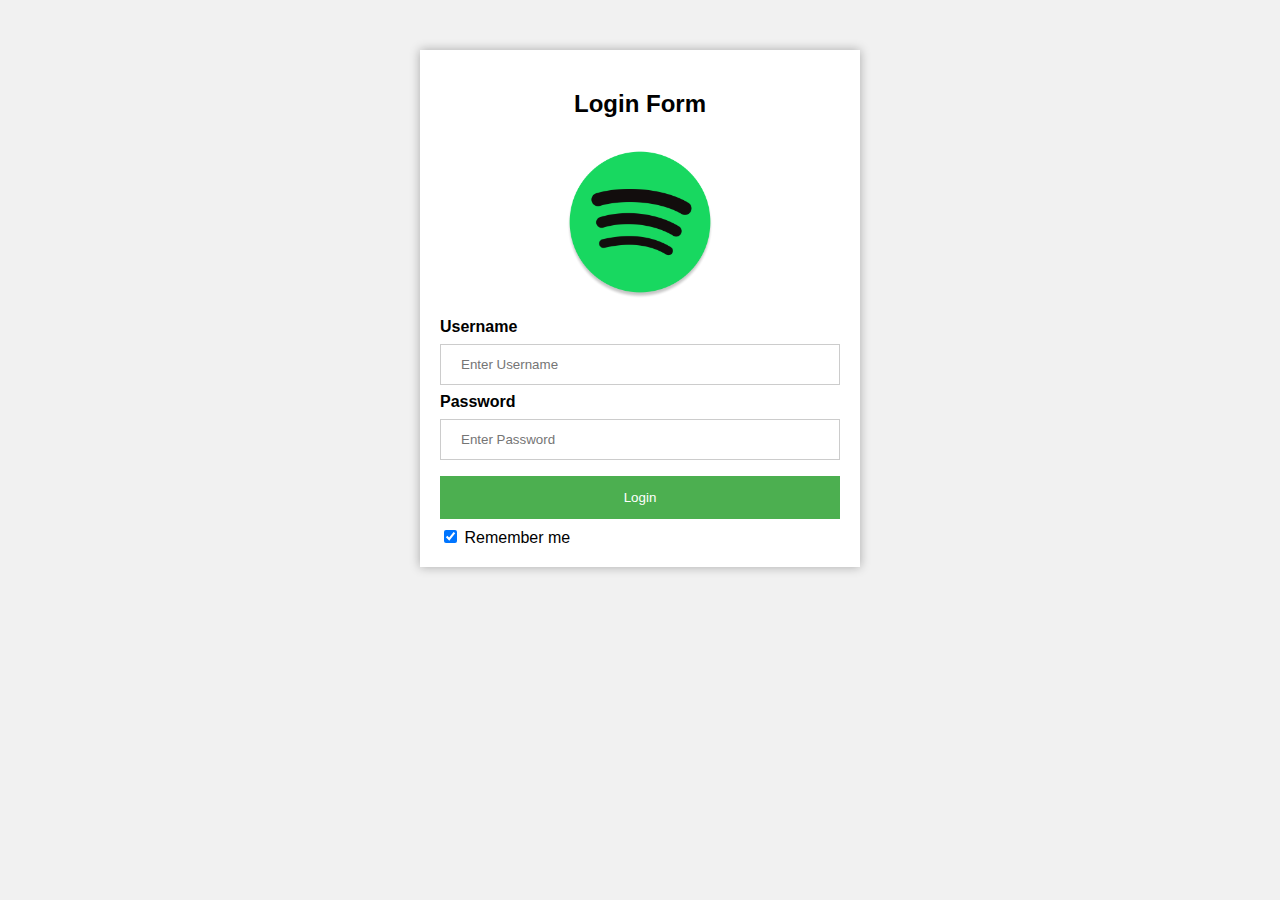
<file: login.html>
<!DOCTYPE html>
<html>
<head>
	<title>Login Form</title>
	<meta charset="UTF-8">
	<meta name="viewport" content="width=device-width, initial-scale=1.0">
	<style>
		body {
			font-family: Arial, sans-serif;
			background-color: #f1f1f1;
		}

		.container {
			background-color: #fff;
			padding: 20px;
			max-width: 400px;
			margin: 0 auto;
			margin-top: 50px;
			box-shadow: 0 0 10px rgba(0, 0, 0, 0.3);
		}

		h2 {
			text-align: center;
			margin-bottom: 20px;
		}

		input[type=text], input[type=password] {
			width: 100%;
			padding: 12px 20px;
			margin: 8px 0;
			display: inline-block;
			border: 1px solid #ccc;
			box-sizing: border-box;
		}

		button {
			background-color: #4CAF50;
			color: white;
			padding: 14px 20px;
			margin: 8px 0;
			border: none;
			cursor: pointer;
			width: 100%;
		}

		button:hover {
			opacity: 0.8;
		}

		.cancelbtn {
			background-color: #f44336;
		}

		.imgcontainer {
			text-align: center;
			margin: 24px 0 12px 0;
		}

		img.avatar {
			width: 40%;
			border-radius: 50%;
		}

		.container form {
			border: none;
		}

		span.psw {
			float: right;
			padding-top: 16px;
		}
	</style>
</head>
<body>

<div class="container">
	<h2>Login Form</h2>

	<form action="/login" method="post">
		<div class="imgcontainer">
			<img src="Images/spotify-download-logo-30.png" alt="Avatar" class="avatar">
		</div>

		<label for="username"><b>Username</b></label>
		<input type="text" placeholder="Enter Username" name="username" required>

		<label for="password"><b>Password</b></label>
		<input type="password" placeholder="Enter Password" name="password" required>

		<button type="submit">Login</button>
		<label>
			<input type="checkbox" checked="checked" name="remember"> Remember me
		</label>
	</form>
</div>

</body>
</html>
</file>
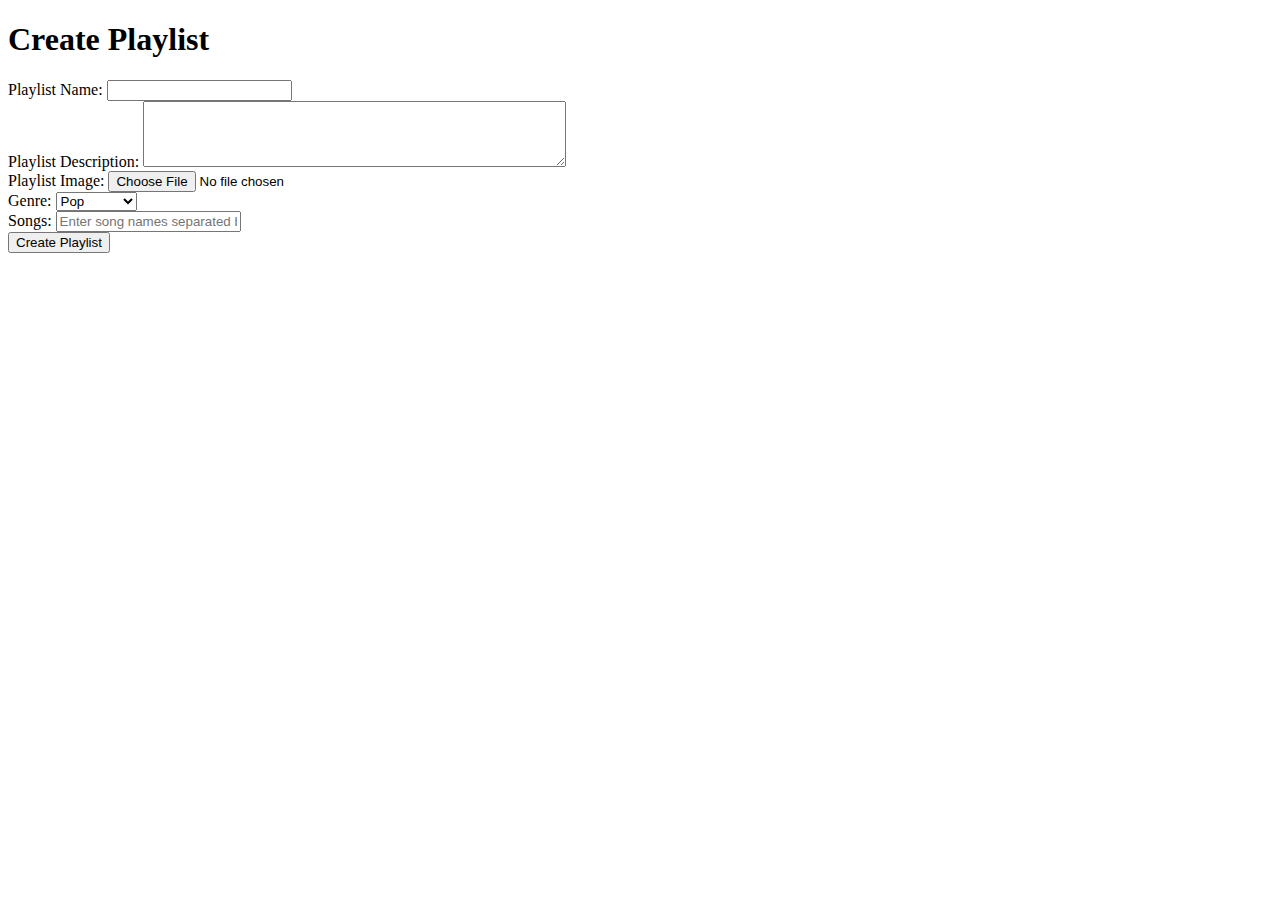
<file: playlist.html>
<!DOCTYPE html>
<html>
  <head>
    <title>Create Playlist - Spotify</title>

  </head>
  <body>

    <a href="playlist.css"></a>
    <h1>Create Playlist</h1>
    <form>
      <label for="playlist-name">Playlist Name:</label>
      <input type="text" id="playlist-name" name="playlist-name" required>
      <br>
      <label for="playlist-description">Playlist Description:</label>
      <textarea id="playlist-description" name="playlist-description" rows="4" cols="50"></textarea>
      <br>
      <label for="playlist-image">Playlist Image:</label>
      <input type="file" id="playlist-image" name="playlist-image">
      <br>
      <label for="playlist-genre">Genre:</label>
      <select id="playlist-genre" name="playlist-genre">
        <option value="pop">Pop</option>
        <option value="rock">Rock</option>
        <option value="hip-hop">Hip Hop</option>
        <option value="electronic">Electronic</option>
        <option value="classical">Classical</option>
      </select>
      <br>
      <label for="playlist-songs">Songs:</label>
      <input type="text" id="playlist-songs" name="playlist-songs" placeholder="Enter song names separated by commas">
      <br>
      <button type="submit">Create Playlist</button>
    </form>
    
  </body>
</html>
</file>
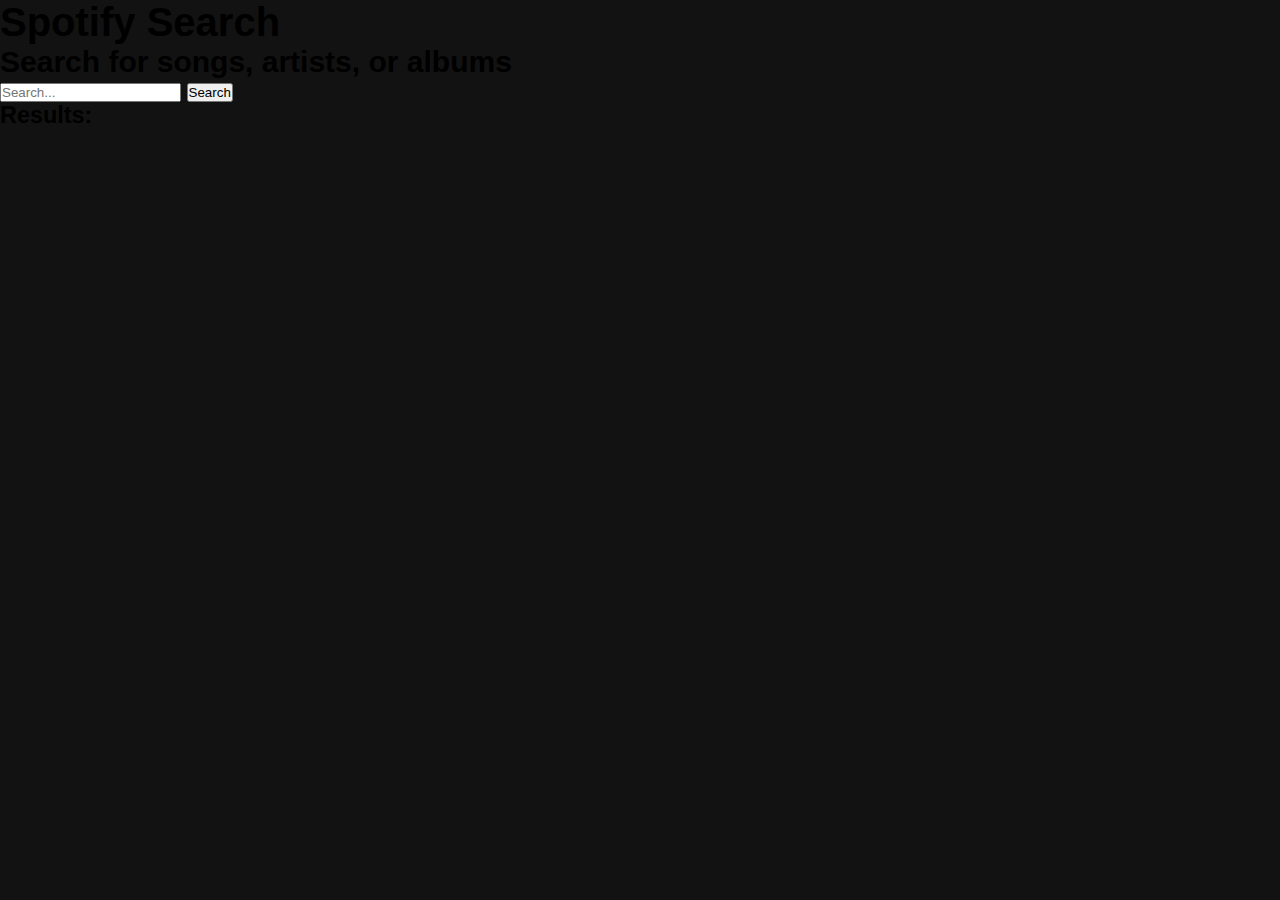
<file: search.html>
<!DOCTYPE html>
<html>
  <head>
    <title>Spotify Search</title>
    <link rel="stylesheet" href="style.css">
  </head>
  <body>
    <header>
      <h1>Spotify Search</h1>
     
    </header>
    <main>
      <h2>Search for songs, artists, or albums</h2>
      <form>
        <input type="text" placeholder="Search...">
        <button type="submit">Search</button>
      </form>
      <h3>Results:</h3>
     
  </body>
</html>
</file>
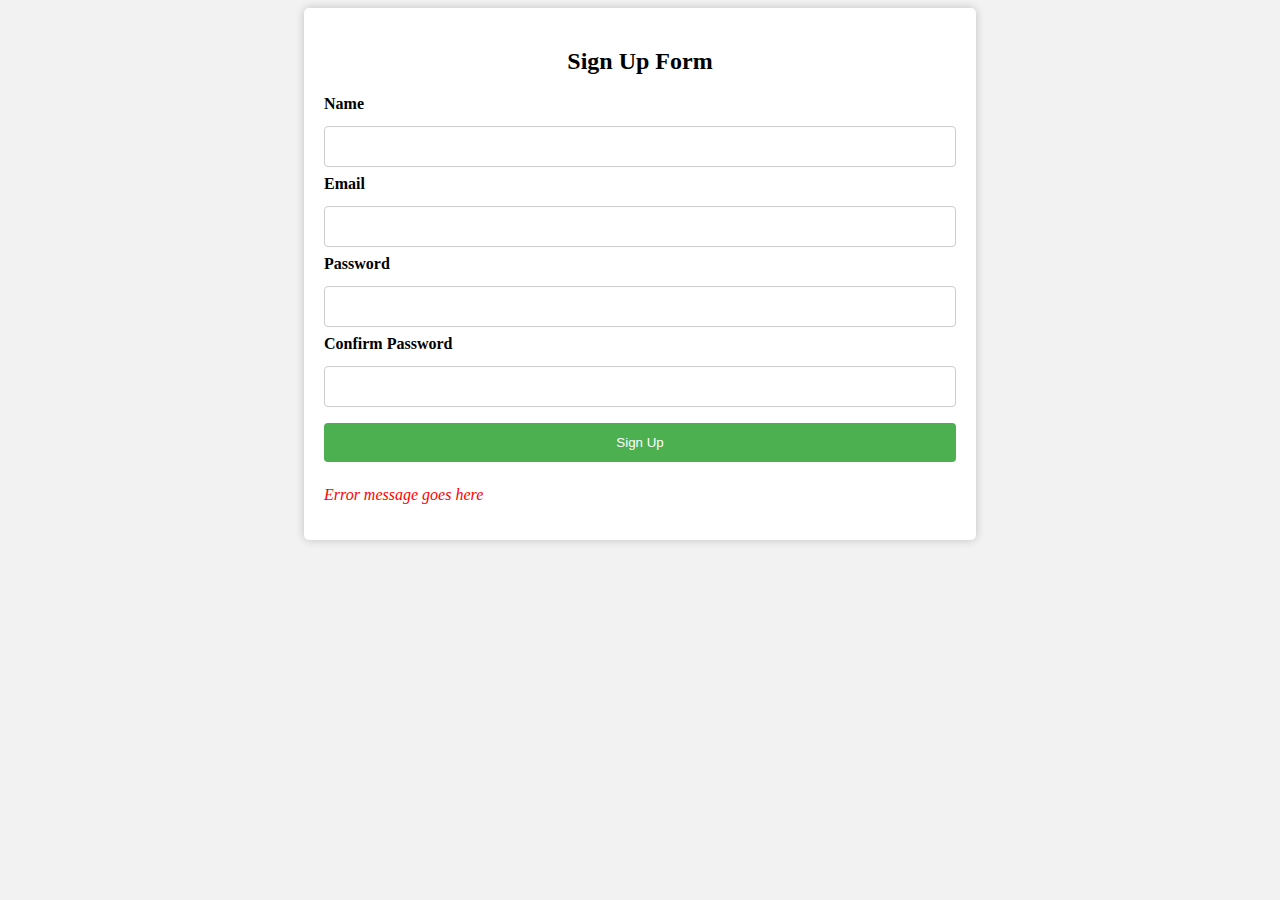
<file: sign.html>
<!DOCTYPE html>
<html>
<head>
	<title>Sign Up Form</title>
	<style>
		body {
			background-color: #f2f2f2;
		}
		form {
			width: 50%;
			margin: 0 auto;
			background-color: #fff;
			padding: 20px;
			border-radius: 5px;
			box-shadow: 0px 0px 10px 0px rgba(0,0,0,0.2);
		}
		input[type=text], input[type=email], input[type=password] {
			width: 100%;
			padding: 12px 20px;
			margin: 8px 0;
			display: inline-block;
			border: 1px solid #ccc;
			border-radius: 4px;
			box-sizing: border-box;
		}
		button[type=submit] {
			background-color: #4CAF50;
			color: white;
			padding: 12px 20px;
			margin: 8px 0;
			border: none;
			border-radius: 4px;
			cursor: pointer;
			width: 100%;
		}
		button[type=submit]:hover {
			background-color: #45a049;
		}
		h2 {
			text-align: center;
		}
		label {
			display: block;
			font-weight: bold;
			margin-bottom: 5px;
		}
		.error {
			color: red;
			font-style: italic;
		}
	</style>
</head>
<body>
	<form action="#" method="post">
		<h2>Sign Up Form</h2>
		<label for="name">Name</label>
		<input type="text" id="name" name="name" required>
		<label for="email">Email</label>
		<input type="email" id="email" name="email" required>
		<label for="password">Password</label>
		<input type="password" id="password" name="password" required>
		<label for="confirm_password">Confirm Password</label>
		<input type="password" id="confirm_password" name="confirm_password" required>
		<button type="submit">Sign Up</button>
		<p class="error">Error message goes here</p>
	</form>
</body>
</html>
</file>
<file: style.css>
*{
    padding: 0;
    margin: 0;
}

body{
    background-color: #121212;
    font-family: 'Montserrat', sans-serif;
    font-size: 20px;
}

.sidebar{
    position: fixed;
    left: 0;
    top: 0;
    bottom: 0;
    width: 196px;
    background-color: #000000;
    padding: 24px;
}

.sidebar .logo img{
    width: 130px;
}

.sidebar .navigation ul{
    list-style: none;
    margin-top: 20px;
}


.sidebar .navigation ul li{
    padding: 10px 0;
}

.sidebar .navigation ul li a{
    color: #b3b3b3;
    text-decoration: none;
    font-weight: bold;
    font-size: 13px;
}

.sidebar .navigation ul li a:hover,
.sidebar .navigation ul li a:active,
.sidebar .navigation ul li a:focus{

    color: #ffffff;
}

.sidebar .navigation ul li a span{
  
    padding-left: 10px;
}

.sidebar .policies {
    position: absolute;
    bottom: 90px;
}

.sidebar .policies ul{
    list-style: none;
}

.sidebar .policies ul li{
    padding-bottom: 5px;
}

.sidebar .policies ul li a{
    text-decoration: none;
    font-weight: 500;
    color: #b3b3b3;
    font-size: 12px;
}

.sidebar .policies ul li a:hover,
.sidebar .policies ul li a:active,
.sidebar .policies ul li a:focus{
    text-decoration: underline;
}


.main-container{
    margin-left: 245px;
    margin-bottom: 100px;
}

.topbar{
    display: flex;
    justify-content: space-between;
    background-color: #101010;
    padding: 14px 30px;
}

.topbar .prev-next-buttons button{
     color: #7a7a7a;
     height: 34px;
     width: 34px;
     border-radius: 100%;
     cursor: not-allowed;
     font-size: 18px;
     border: 0;
     background-color: #090909;
     margin-right: 10px;
}

.topbar .navbar{
    display: flex;
    align-items: center;
}

.topbar .navbar ul{
    list-style: none;
}

.topbar .navbar ul li{
    display: inline-block;
    margin: 0 8px;
    width: 70px;
}

.topbar .navbar ul li a{
    color: #b3b3b3;
    text-decoration: none;
    font-weight: bold;
    font-size: 14px;
    letter-spacing: 1px;
}

.topbar .navbar ul li a:hover,
.topbar .navbar ul li a:active,
.topbar .navbar ul li a:focus{
    color: #ffffff;
    font-size: 15px;
}

.topbar .navbar ul li.divider{
    color: #ffffff;
    font-size: 26px;
    margin: 0px 20px;
    width: auto; 
}

.topbar .navbar button{
    background-color: #ffffff;
    color: #000000;
    font-size: 16px;
    font-weight: bold;
    padding: 14px 30px;
    border: 0px;
    border-radius: 40px;
    cursor: pointer;
    margin-left: 20px;
}

.topbar .navbar button:hover,
.topbar .navbar button:active,
.topbar .navbar button:focus{
    background-color: #f2f2f2;
}



.main-container .spotify-playlist{
    padding: 20px 40px;
}

.main-container .spotify-playlist h2{
    color: #ffffff;
    font-size: 22px;
    margin-bottom: 20px;
}


.main-container .spotify-playlist .list{
    display: flex;
    overflow: hidden;
    gap: 20px;

}

.spotify-playlist .list .item{
    min-width: 140px;
    width: 160px;
    padding: 15px;
    background-color: #181818;
    border-radius: 6px;
    cursor: pointer;
    transition: all ease 0.4s;
}

.spotify-playlist .list .item:hover{
    background-color: #252525;
}

.spotify-playlist .list .item img{
   width: 100%;
   border-radius: 6px;
   margin-bottom: 10px;
}

.spotify-playlist .list .item .play{
    position: relative;
}

.spotify-playlist .list .item .play span{
    position: absolute;
    right: 10px;
    top: -60px;
    padding: 18px;
    background-color: #1db954;
    border-radius: 100%;
    opacity: 0;
    transition: all ease 0.4s;
}

.spotify-playlist .list .item:hover .play span{
    opacity: 1;
    transform: translateY(-20px);
}

.spotify-playlist .list .item h4{
    color: #ffffff;
    font-size: 14px;
    white-space: nowrap;
    overflow: hidden;
    text-overflow: ellipsis;
    margin-bottom: 10px;
}

.spotify-playlist .list .item p{
    color: #989898;
    font-size: 12px;
    line-height: 20px;
    font-weight: 600;
}


.spotify-playlist hr{
    margin: 70px 0px 0px;
    border-color: #636363;
}

.preview{
    position: fixed;
    bottom: 0;
    right: 0;
    left: 0;
    background: linear-gradient(to right, #ae2896, #509bf5);
    padding: 15px 40px;
    display: flex;
    justify-content: space-between;
}

.preview h6{
    color: #ffffff;
    text-transform: uppercase;
    font-weight: 400;
    font-size: 12px;
    margin-bottom: 10px;

}

.preview p{
    color: #ffffff;
    font-size: 15px;
    font-weight: 500;
}

.preview button{
    background-color: #ffffff;
    color: #000000;
    font-size: 16px;
    font-weight: bold;
    padding: 14px 30px;
    border: 0px;
    border-radius: 40px;
    cursor: pointer;
}
</file>
